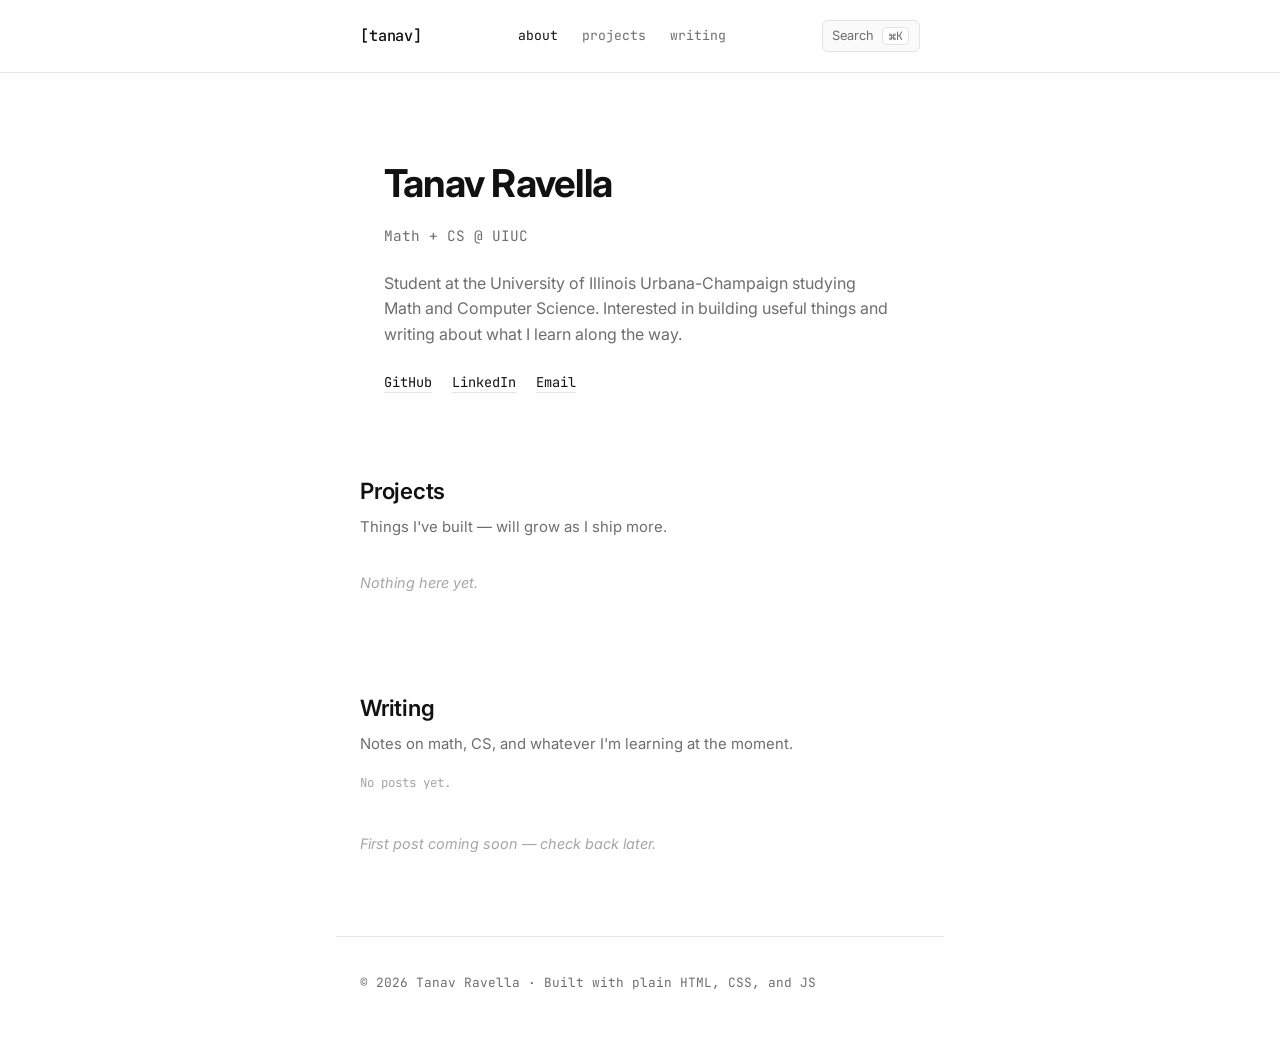
<file: alt/index.html>
<!DOCTYPE html>
<html lang="en">
<head>
  <meta charset="UTF-8">
  <meta name="viewport" content="width=device-width, initial-scale=1.0">
  <title>Tanav Ravella</title>
  <meta name="description" content="Personal site of Tanav Ravella — projects, writing, and more.">

  <link rel="preconnect" href="https://fonts.googleapis.com">
  <link rel="preconnect" href="https://fonts.gstatic.com" crossorigin>
  <link href="https://fonts.googleapis.com/css2?family=Inter:wght@400;500;600;700&family=JetBrains+Mono:wght@400;500&display=swap" rel="stylesheet">

  <link rel="stylesheet" href="css/style.css?v=2">
</head>
<body>

  <header class="site-header">
    <nav class="nav" aria-label="Main">
      <a class="nav-logo" href="#top">[tanav]</a>
      <div class="nav-links">
        <a href="#about">about</a>
        <a href="#projects">projects</a>
        <a href="#writing">writing</a>
      </div>
      <button id="search-trigger" class="search-trigger" type="button" aria-haspopup="dialog" aria-controls="search-palette">
        <span>Search</span> <kbd>&#8984;K</kbd>
      </button>
    </nav>
  </header>

  <main id="top">

    <!-- ============ ABOUT ============ -->
    <section id="about" class="hero">
      <h1>Tanav Ravella</h1>
      <p class="tagline">Math + CS @ UIUC</p>

      <p class="bio">
        Student at the University of Illinois Urbana-Champaign studying
        Math and Computer Science. Interested in building useful things
        and writing about what I learn along the way.
      </p>

      <ul class="social" aria-label="Profiles">
        <li><a href="https://github.com/travella08" target="_blank" rel="noopener">GitHub</a></li>
        <li><a href="https://www.linkedin.com/in/tanav-ravella-240072304/" target="_blank" rel="noopener">LinkedIn</a></li>
        <li><a href="mailto:tanavr2@illinois.edu">Email</a></li>
      </ul>
    </section>

    <!-- ============ PROJECTS ============ -->
    <section id="projects" class="section">
      <h2 class="section-title">Projects</h2>
      <p class="section-subtitle">Things I've built — will grow as I ship more.</p>
      <ul id="project-list" class="row-list" aria-live="polite"></ul>
    </section>

    <!-- ============ WRITING ============ -->
    <section id="writing" class="section">
      <h2 class="section-title">Writing</h2>
      <p class="section-subtitle">Notes on math, CS, and whatever I'm learning at the moment.</p>
      <p id="writing-meta" class="section-meta"></p>
      <div id="writing-groups"></div>
    </section>

  </main>

  <footer class="site-footer">
    <p>&copy; <span id="year"></span> Tanav Ravella &middot; Built with plain HTML, CSS, and JS</p>
  </footer>

  <!-- ============ SEARCH PALETTE ============ -->
  <div id="search-backdrop" class="search-backdrop" hidden></div>
  <div id="search-palette" class="search-palette" role="dialog" aria-modal="true" aria-label="Search" hidden>
    <input id="search-input" class="search-input" type="text" placeholder="Search sections, projects, writing..." autocomplete="off">
    <ul id="search-results" class="search-results"></ul>
  </div>

  <script src="../js/data.js?v=2"></script>
  <script src="js/main.js?v=2"></script>
</body>
</html>
</file>
<file: alt/css/style.css>
/* ============================================================
   Alternate layout — minimal, monochrome, list-driven.
   Edit the tokens below to retheme.
   ============================================================ */

:root {
  --bg: #ffffff;
  --ink: #111111;
  --muted: #6e6e6e;
  --faint: #a6a6a6;
  --rule: #e4e4e4;
  --surface: #fafafa;
  --max-width: 38rem;

  --sans: "Inter", -apple-system, "Segoe UI", sans-serif;
  --mono: "JetBrains Mono", ui-monospace, monospace;
}

@media (prefers-color-scheme: dark) {
  :root {
    --bg: #0b0b0c;
    --ink: #ededed;
    --muted: #8a8a8a;
    --faint: #5c5c5c;
    --rule: #232323;
    --surface: #131314;
  }
}

* { box-sizing: border-box; }

html { scroll-behavior: smooth; }

@media (prefers-reduced-motion: reduce) {
  html { scroll-behavior: auto; }
  * { transition: none !important; }
}

body {
  margin: 0;
  background: var(--bg);
  color: var(--ink);
  font-family: var(--sans);
  font-size: 1rem;
  line-height: 1.6;
}

a {
  color: var(--ink);
  text-decoration: none;
}
a:hover { color: var(--muted); }

a:focus-visible,
button:focus-visible,
input:focus-visible {
  outline: 1px solid var(--ink);
  outline-offset: 2px;
}

/* ---------- Header / nav ---------- */

.site-header {
  border-bottom: 1px solid var(--rule);
}

.nav {
  max-width: var(--max-width);
  margin: 0 auto;
  padding: 1.25rem 1.5rem;
  display: flex;
  align-items: center;
  justify-content: space-between;
  gap: 1rem;
}

.nav-logo {
  font-family: var(--mono);
  font-weight: 500;
  font-size: 0.95rem;
  letter-spacing: -0.01em;
}

.nav-links {
  display: flex;
  gap: 1.5rem;
  font-family: var(--mono);
  font-size: 0.82rem;
}

.nav-links a { color: var(--muted); }
.nav-links a:hover { color: var(--ink); }
.nav-links a.active { color: var(--ink); }

.search-trigger {
  display: flex;
  align-items: center;
  gap: 0.5rem;
  font-family: var(--sans);
  font-size: 0.8rem;
  color: var(--muted);
  background: var(--surface);
  border: 1px solid var(--rule);
  border-radius: 6px;
  padding: 0.35rem 0.6rem;
  cursor: pointer;
}
.search-trigger:hover { color: var(--ink); border-color: var(--faint); }

.search-trigger kbd {
  font-family: var(--mono);
  font-size: 0.72rem;
  background: var(--bg);
  border: 1px solid var(--rule);
  border-radius: 4px;
  padding: 0.05rem 0.35rem;
}

/* ---------- Sections ---------- */

main {
  max-width: var(--max-width);
  margin: 0 auto;
  padding: 0 1.5rem;
}

.section { padding: 4rem 0 1rem; }

.section-title {
  font-size: 1.4rem;
  font-weight: 600;
  letter-spacing: -0.01em;
  margin: 0 0 0.4rem;
}

.section-subtitle {
  color: var(--muted);
  font-size: 0.93rem;
  margin: 0 0 1rem;
  max-width: 30rem;
}

.section-meta {
  font-family: var(--mono);
  font-size: 0.78rem;
  color: var(--faint);
  margin: 0 0 1.5rem;
}

/* ---------- Hero / About ---------- */

.hero { padding: 5rem 1.5rem 1rem; max-width: var(--max-width); margin: 0 auto; }

.hero h1 {
  font-size: clamp(1.9rem, 5vw, 2.4rem);
  font-weight: 700;
  letter-spacing: -0.02em;
  margin: 0;
}

.tagline {
  font-family: var(--mono);
  color: var(--muted);
  font-size: 0.9rem;
  margin: 0.6rem 0 1.5rem;
}

.bio { margin: 0 0 1.5rem; color: var(--muted); max-width: 34rem; }

.social {
  list-style: none;
  display: flex;
  gap: 1.25rem;
  padding: 0;
  margin: 0;
  font-family: var(--mono);
  font-size: 0.85rem;
}

.social a { border-bottom: 1px solid var(--rule); padding-bottom: 1px; }
.social a:hover { border-color: var(--ink); }

/* ---------- Row lists (projects + writing) ---------- */

.row-list {
  list-style: none;
  padding: 0;
  margin: 0;
}

.row {
  padding: 1.1rem 0;
  border-bottom: 1px solid var(--rule);
}
.row:first-child { padding-top: 0; }
.row:last-child { border-bottom: none; }

.row-head {
  display: flex;
  align-items: baseline;
  gap: 0.9rem;
}

.row-head h3 { margin: 0; font-size: 1.02rem; font-weight: 600; }
.row-head a { color: var(--ink); }
.row-head a:hover { color: var(--muted); }

/* Projects: title flush left, meta pushed to the far right */
#project-list .row-head { justify-content: space-between; }

/* Writing: date, then title (grows), then reading time on the right */
.row-date {
  flex-shrink: 0;
  width: 3.6rem;
  font-family: var(--mono);
  font-size: 0.78rem;
  color: var(--faint);
  font-variant-numeric: tabular-nums;
}

.row-post-title {
  flex: 1;
  font-weight: 500;
}

.row-meta {
  flex-shrink: 0;
  font-family: var(--mono);
  font-size: 0.78rem;
  color: var(--faint);
}

.row-desc {
  margin: 0.4rem 0 0;
  color: var(--muted);
  font-size: 0.9rem;
}

.row-tags {
  display: flex;
  flex-wrap: wrap;
  gap: 0.5rem;
  margin-top: 0.65rem;
}

.tag {
  font-family: var(--mono);
  font-size: 0.75rem;
  color: var(--muted);
}
.tag::before { content: "#"; }

.row-links {
  display: flex;
  gap: 1rem;
  margin-top: 0.65rem;
  font-family: var(--mono);
  font-size: 0.8rem;
}
.row-links a { border-bottom: 1px solid var(--rule); padding-bottom: 1px; }
.row-links a:hover { border-color: var(--ink); }

.row-empty {
  color: var(--faint);
  font-size: 0.9rem;
  font-style: italic;
  padding: 1rem 0;
}

/* ---------- Writing year groups ---------- */

.year-group + .year-group { margin-top: 2rem; }

.year-label {
  font-family: var(--mono);
  font-size: 0.85rem;
  font-weight: 500;
  color: var(--faint);
  margin: 0 0 0.5rem;
}

/* ---------- Footer ---------- */

.site-footer {
  max-width: var(--max-width);
  margin: 3rem auto 0;
  padding: 1.5rem 1.5rem 3rem;
  border-top: 1px solid var(--rule);
  color: var(--muted);
  font-family: var(--mono);
  font-size: 0.8rem;
}

/* ---------- Search palette ---------- */

.search-backdrop {
  position: fixed;
  inset: 0;
  background: color-mix(in srgb, var(--ink) 30%, transparent);
  z-index: 20;
}

.search-palette {
  position: fixed;
  top: 18vh;
  left: 50%;
  transform: translateX(-50%);
  width: min(90vw, 32rem);
  background: var(--bg);
  border: 1px solid var(--rule);
  border-radius: 10px;
  box-shadow: 0 20px 50px color-mix(in srgb, var(--ink) 18%, transparent);
  z-index: 21;
  overflow: hidden;
}

.search-input {
  width: 100%;
  border: none;
  border-bottom: 1px solid var(--rule);
  background: transparent;
  color: var(--ink);
  font-family: var(--sans);
  font-size: 0.95rem;
  padding: 0.9rem 1rem;
}
.search-input:focus { outline: none; }

.search-results {
  list-style: none;
  margin: 0;
  padding: 0.35rem;
  max-height: 50vh;
  overflow-y: auto;
}

.search-result {
  display: flex;
  align-items: center;
  justify-content: space-between;
  border-radius: 6px;
  padding: 0.55rem 0.65rem;
}
.search-result.active { background: var(--surface); }
.search-result a { flex: 1; font-size: 0.9rem; }

.search-type {
  font-family: var(--mono);
  font-size: 0.72rem;
  color: var(--faint);
}

.search-empty {
  padding: 0.65rem;
  color: var(--faint);
  font-size: 0.88rem;
}

/* ---------- Mobile ---------- */

@media (max-width: 560px) {
  .row-head { flex-wrap: wrap; }
  .search-trigger span { display: none; }
}
</file>
